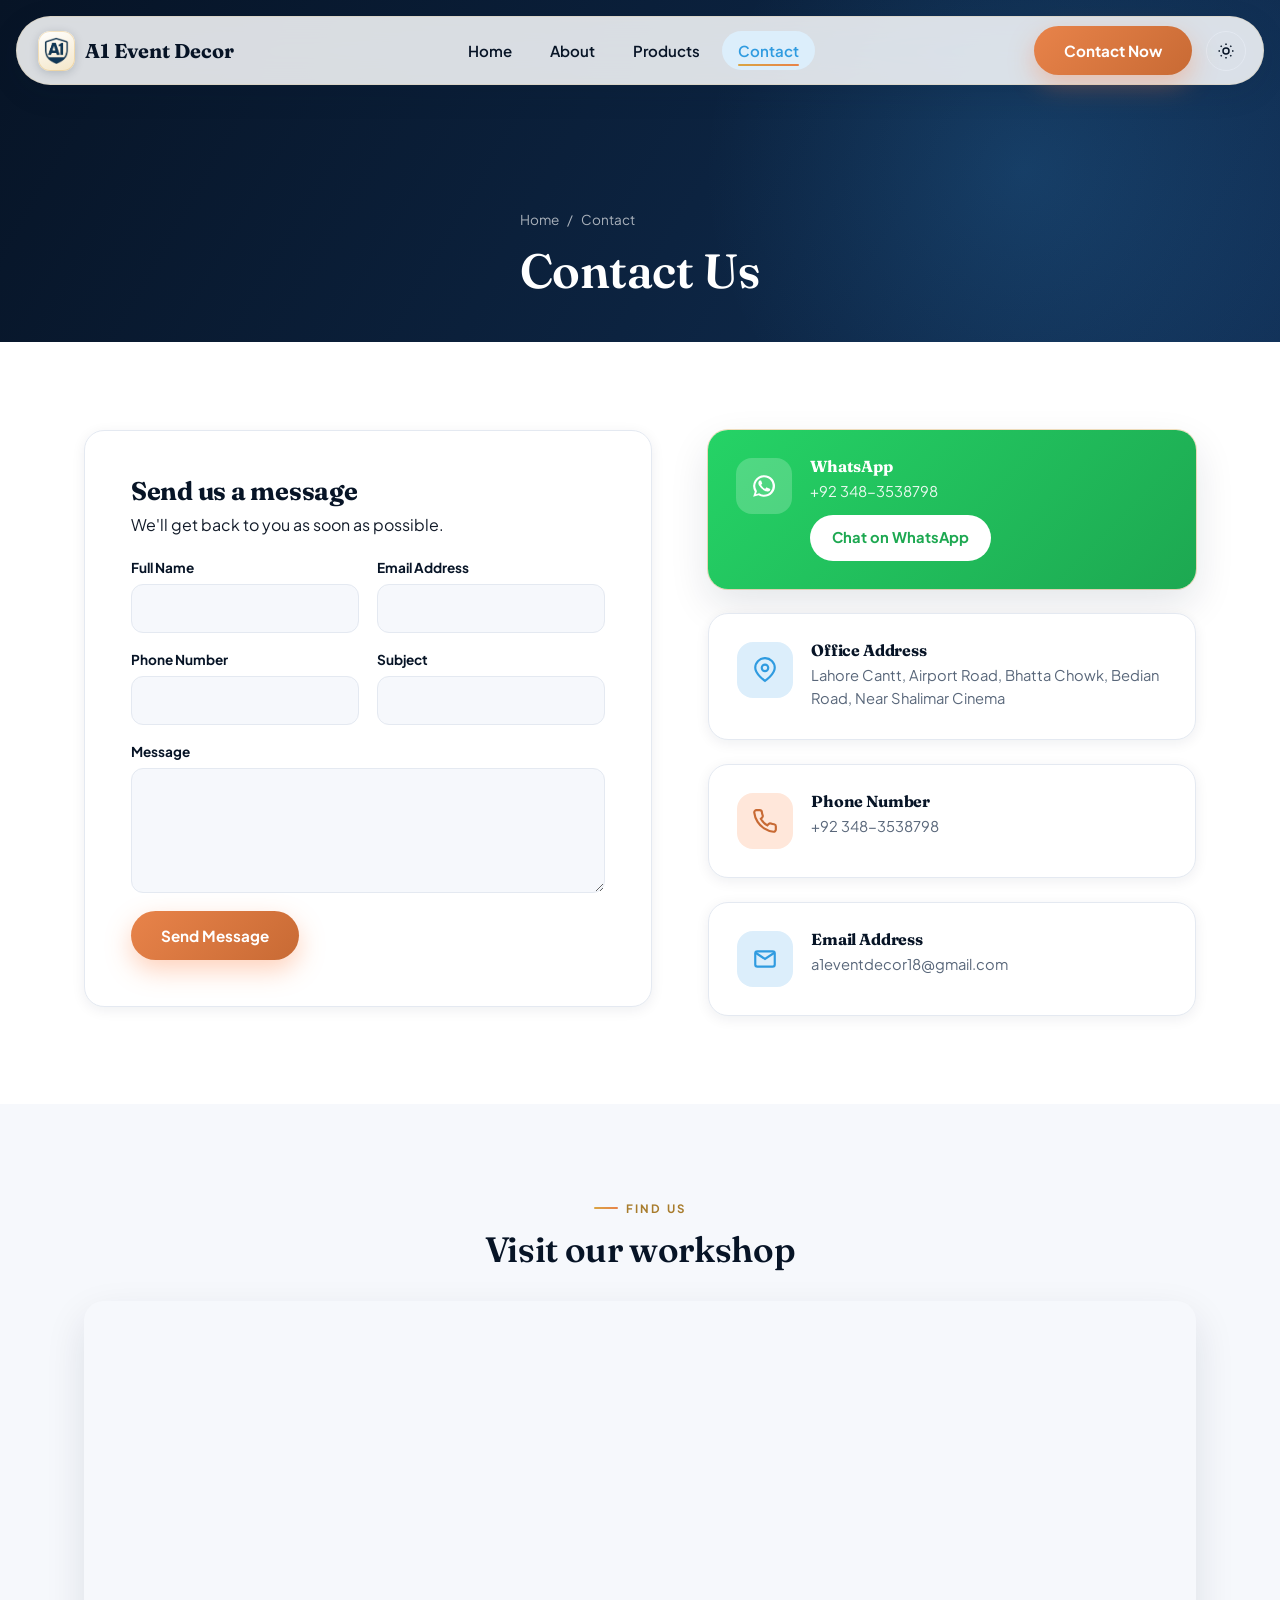
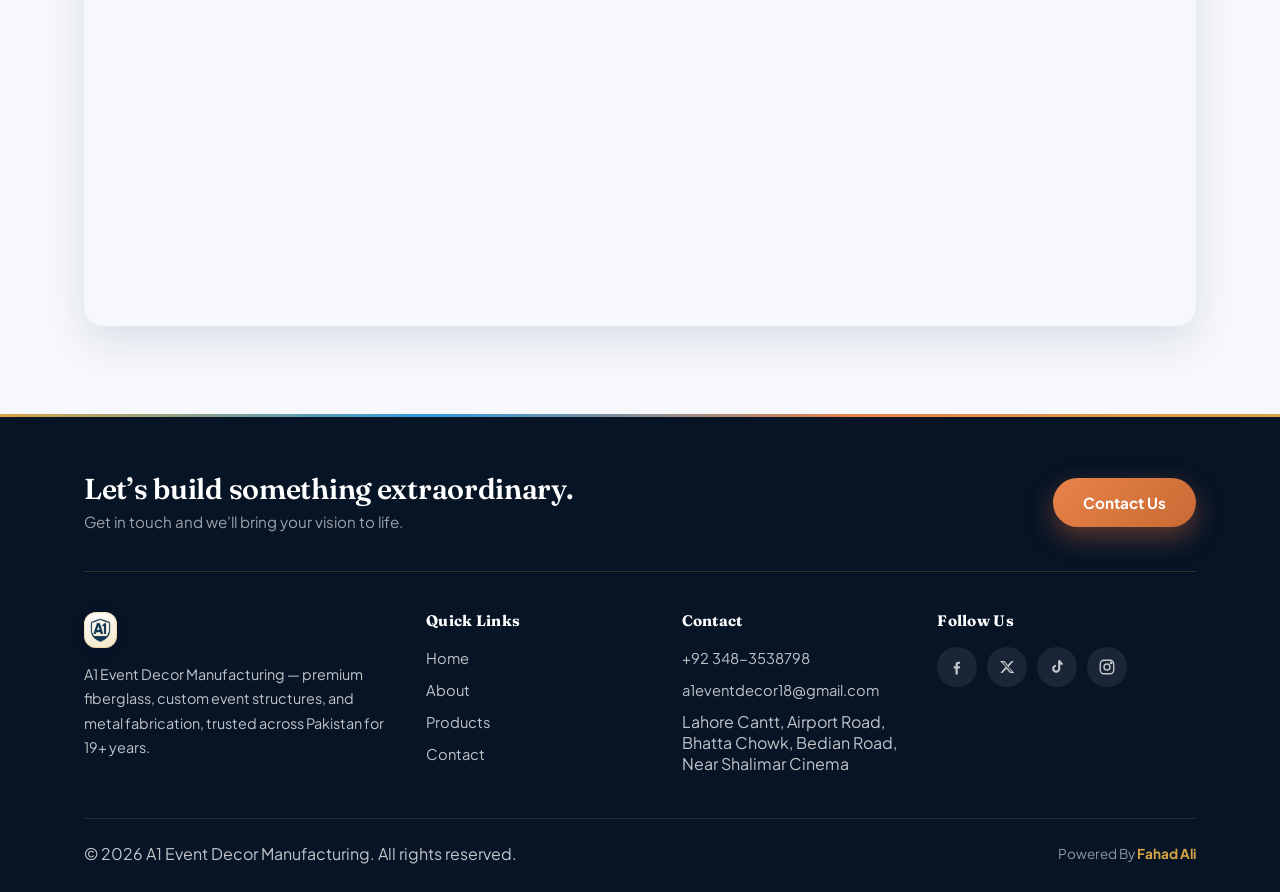
<file: contact.html>
<!DOCTYPE html>
<html lang="en">
<head>
<meta charset="UTF-8">
<script>(function(){try{var t=localStorage.getItem('a1cms_theme');if(t==='dark')document.documentElement.setAttribute('data-theme','dark');}catch(e){}})();</script>
<meta name="viewport" content="width=device-width, initial-scale=1.0">
<title>Contact Us | A1 Event Decor Manufacturing</title>
<meta name="description" content="Get in touch with A1 Event Decor Manufacturing — Lahore Cantt, Pakistan. Call, WhatsApp, or send a message to start your project.">
<link rel="canonical" href="https://a1eventdecor.example.com/contact.html">
<link rel="icon" href="img/logo.png">
<link rel="stylesheet" href="css/style.css?v=20260817">
</head>
<body>
<a class="skip-link" href="#main">Skip to content</a>
<div class="scroll-progress" id="scrollProgress"></div>

<header class="site-header">
  <div class="container nav-row">
    <a href="index.html" class="brand"><img data-cms-logo src="img/logo.png" alt="A1 Event Decor Manufacturing logo" style="height:40px; width:auto;"><span data-cms="site.navText">A1 Event Decor</span></a>
    <nav class="nav-links" id="navLinks">
      <a href="index.html">Home</a>
      <a href="about.html">About</a>
      <a href="products.html">Products</a>
      <a href="contact.html">Contact</a>
    </nav>
    <div class="nav-cta">
      <a href="contact.html" class="btn btn-primary">Contact Now</a>
      <button class="theme-toggle" aria-label="Toggle dark mode">
        <svg class="icon-sun" width="18" height="18" viewBox="0 0 24 24" fill="none" stroke="currentColor" stroke-width="2"><circle cx="12" cy="12" r="4"/><path d="M12 2v2M12 20v2M4.9 4.9l1.4 1.4M17.7 17.7l1.4 1.4M2 12h2M20 12h2M4.9 19.1l1.4-1.4M17.7 6.3l1.4-1.4"/></svg>
        <svg class="icon-moon" width="18" height="18" viewBox="0 0 24 24" fill="none" stroke="currentColor" stroke-width="2"><path d="M21 12.8A9 9 0 1111.2 3 7 7 0 0021 12.8z"/></svg>
      </button>
      <button class="nav-toggle" aria-label="Toggle menu" aria-expanded="false" id="navToggle"><span></span><span></span><span></span></button>
    </div>
  </div>
</header>

<main id="main">

<section class="page-hero">
  <div class="container page-hero-inner">
    <div class="breadcrumb"><a href="index.html">Home</a> / <span>Contact</span></div>
    <h1>Contact Us</h1>
  </div>
</section>

<section class="section-pad">
  <div class="container two-col" style="align-items:flex-start;">

    <div class="card reveal" style="padding:clamp(28px,5vw,46px);">
      <h2 style="font-size:1.6rem;">Send us a message</h2>
      <p class="lede mt-8">We'll get back to you as soon as possible.</p>
      <form id="contact-form" class="contact-form mt-24" novalidate>
        <div class="form-row-2">
          <div class="field">
            <label for="name">Full Name</label>
            <input type="text" id="name" name="name" required>
            <span class="err">Please enter your full name.</span>
          </div>
          <div class="field">
            <label for="email">Email Address</label>
            <input type="email" id="email" name="email" required>
            <span class="err">Please enter a valid email address.</span>
          </div>
        </div>
        <div class="form-row-2">
          <div class="field">
            <label for="phone">Phone Number</label>
            <input type="tel" id="phone" name="phone" required>
            <span class="err">Please enter a valid phone number.</span>
          </div>
          <div class="field">
            <label for="subject">Subject</label>
            <input type="text" id="subject" name="subject" required>
            <span class="err">Please enter a subject.</span>
          </div>
        </div>
        <div class="field">
          <label for="message">Message</label>
          <textarea id="message" name="message" rows="5" required></textarea>
          <span class="err">Please enter your message.</span>
        </div>
        <div id="form-status" class="form-status" role="status"></div>
        <button type="submit" class="btn btn-primary" style="justify-self:flex-start;">Send Message</button>
      </form>
    </div>

    <div class="reveal">
      <div class="card contact-info-card" style="background:linear-gradient(135deg,#25D366,#1DA851); color:#fff; border:none; box-shadow: var(--shadow-md), 0 0 0 1px rgba(217,165,68,0.35);">
        <div class="icon-badge" style="background:rgba(255,255,255,0.2); color:#fff;">
          <svg viewBox="0 0 24 24" fill="currentColor"><path d="M12 2a10 10 0 00-8.5 15.2L2 22l4.9-1.5A10 10 0 1012 2zm0 18a8 8 0 01-4.1-1.1l-.3-.2-3 .9.9-2.9-.2-.3A8 8 0 1112 20zm4.4-5.9c-.2-.1-1.4-.7-1.6-.8-.2-.1-.4-.1-.6.1-.2.2-.6.8-.8 1-.1.2-.3.2-.5.1-.7-.3-1.4-.8-2-1.4-.5-.5-1-1.2-1.4-1.9-.1-.2 0-.4.1-.5l.4-.5c.1-.2.2-.3.3-.5.1-.2 0-.4 0-.5-.1-.1-.6-1.4-.8-1.9-.2-.5-.4-.4-.6-.4h-.5c-.2 0-.5.1-.7.3-.2.2-.9.9-.9 2.2s1 2.6 1.1 2.7c.1.2 2 3 4.7 4.2.7.3 1.2.5 1.6.6.7.2 1.3.2 1.8.1.5-.1 1.4-.6 1.6-1.1.2-.5.2-1 .1-1.1-.1-.1-.2-.2-.4-.3z"/></svg>
        </div>
        <div>
          <h4 style="color:#fff;">WhatsApp</h4>
          <p style="color:rgba(255,255,255,0.9);" data-cms="site.whatsapp">+92 348-3538798</p>
          <a href="https://wa.me/923483538798" data-cms-href="whatsapp" target="_blank" rel="noopener" class="btn" style="background:#fff; color:#1DA851; margin-top:12px; padding:11px 22px;">Chat on WhatsApp</a>
        </div>
      </div>

      <div class="card contact-info-card mt-24">
        <div class="icon-badge"><svg viewBox="0 0 24 24" fill="none" stroke="currentColor" stroke-width="2"><path d="M21 10c0 6-9 12-9 12s-9-6-9-12a9 9 0 1118 0z"/><circle cx="12" cy="10" r="3"/></svg></div>
        <div>
          <h4>Office Address</h4>
          <p data-cms="site.address">Lahore Cantt, Airport Road, Bhatta Chowk, Bedian Road, Near Shalimar Cinema</p>
        </div>
      </div>

      <div class="card contact-info-card mt-24">
        <div class="icon-badge orange"><svg viewBox="0 0 24 24" fill="none" stroke="currentColor" stroke-width="2"><path d="M22 16.9v3a2 2 0 01-2.2 2 19.8 19.8 0 01-8.6-3.1 19.5 19.5 0 01-6-6A19.8 19.8 0 012.1 4.2 2 2 0 014.1 2h3a2 2 0 012 1.7c.1 1 .3 2 .7 2.9a2 2 0 01-.4 2.1L8.1 10a16 16 0 006 6l1.3-1.3a2 2 0 012.1-.4c.9.4 1.9.6 2.9.7a2 2 0 011.6 2z"/></svg></div>
        <div>
          <h4>Phone Number</h4>
          <p><a data-cms-href="tel" href="tel:+923483538798">+92 348-3538798</a></p>
        </div>
      </div>

      <div class="card contact-info-card mt-24">
        <div class="icon-badge"><svg viewBox="0 0 24 24" fill="none" stroke="currentColor" stroke-width="2"><path d="M4 4h16v16H4z" opacity="0"/><path d="M3 6l9 6 9-6"/><rect x="3" y="5" width="18" height="14" rx="2"/></svg></div>
        <div>
          <h4>Email Address</h4>
          <p><a data-cms-href="mailto" href="mailto:a1eventdecor18@gmail.com">a1eventdecor18@gmail.com</a></p>
        </div>
      </div>
    </div>
  </div>
</section>

<section class="section-pad bg-mist">
  <div class="container">
    <div class="section-head center reveal">
      <p class="eyebrow">Find Us</p>
      <h2>Visit our workshop</h2>
    </div>
    <div class="map-wrap reveal-scale">
      <iframe src="https://www.google.com/maps?q=Lahore+Cantt+Airport+Road+Bhatta+Chowk+Bedian+Road&output=embed" loading="lazy" title="A1 Event Decor Manufacturing location" referrerpolicy="no-referrer-when-downgrade"></iframe>
    </div>
  </div>
</section>

</main>

<footer class="site-footer">
  <div class="container">
    <div class="footer-cta">
      <div>
        <h3>Let&rsquo;s build something extraordinary.</h3>
        <p>Get in touch and we&rsquo;ll bring your vision to life.</p>
      </div>
      <a href="contact.html" class="btn btn-primary">Contact Us</a>
    </div>
    <div class="footer-grid">
      <div>
        <a href="index.html" class="brand" style="margin-bottom:14px;"><img data-cms-logo src="img/logo.png" alt="A1 Event Decor Manufacturing logo" style="height:36px; width:auto;"></a>
        <p style="font-size:0.9rem; line-height:1.7; max-width:32ch;">A1 Event Decor Manufacturing — premium fiberglass, custom event structures, and metal fabrication, trusted across Pakistan for 19+ years.</p>
      </div>
      <div>
        <h4>Quick Links</h4>
        <ul>
          <li><a href="index.html">Home</a></li>
          <li><a href="about.html">About</a></li>
          <li><a href="products.html">Products</a></li>
          <li><a href="contact.html">Contact</a></li>
        </ul>
      </div>
      <div>
        <h4>Contact</h4>
        <ul>
          <li><a data-cms-href="tel" href="tel:+923483538798">+92 348-3538798</a></li>
          <li><a data-cms-href="mailto" href="mailto:a1eventdecor18@gmail.com">a1eventdecor18@gmail.com</a></li>
          <li data-cms="site.address">Lahore Cantt, Airport Road, Bhatta Chowk, Bedian Road, Near Shalimar Cinema</li>
        </ul>
      </div>
      <div>
        <h4>Follow Us</h4>
        <div class="social-row">
          <a href="#" data-social="facebook" target="_blank" rel="noopener" aria-label="Facebook"><svg width="18" height="18" viewBox="0 0 24 24" fill="currentColor"><path d="M13 22v-8h2.7l.4-3H13V9c0-.9.2-1.5 1.5-1.5H16V5c-.3 0-1.2-.1-2.3-.1-2.3 0-3.7 1.4-3.7 3.9V11H7.5v3H10v8h3z"/></svg></a>
          <a href="#" data-social="twitter" target="_blank" rel="noopener" aria-label="Twitter / X"><svg width="16" height="16" viewBox="0 0 24 24" fill="currentColor"><path d="M18.9 3H22l-7.6 8.7L23 21h-6.6l-5.2-6.4L5.2 21H2l8.1-9.3L1.5 3h6.8l4.7 5.9L18.9 3zM17.6 19h1.8L7.5 5H5.6L17.6 19z"/></svg></a>
          <a href="#" data-social="tiktok" target="_blank" rel="noopener" aria-label="TikTok"><svg width="16" height="16" viewBox="0 0 24 24" fill="currentColor"><path d="M14 2h3.1c.3 1.8 1.5 3.3 3.4 3.8V9c-1.3 0-2.6-.4-3.6-1.1v6.6c0 3.4-2.8 6-6.1 6-3.4 0-6.1-2.7-6.1-6 0-3.2 2.5-5.8 5.7-6v3.2c-1.4.2-2.5 1.4-2.5 2.8 0 1.6 1.3 2.9 2.9 2.9s2.9-1.3 2.9-2.9V2z"/></svg></a>
          <a href="#" data-social="instagram" target="_blank" rel="noopener" aria-label="Instagram"><svg width="18" height="18" viewBox="0 0 24 24" fill="none" stroke="currentColor" stroke-width="1.8"><rect x="3" y="3" width="18" height="18" rx="5"/><circle cx="12" cy="12" r="4"/><circle cx="17.5" cy="6.5" r="1"/></svg></a>
        </div>
      </div>
    </div>
    <div class="footer-bottom">
      <p>&copy; 2026 A1 Event Decor Manufacturing. All rights reserved.</p>
      <p class="powered-by">Powered By <strong>Fahad Ali</strong></p>
    </div>
  </div>
</footer>

<script src="js/content.js?v=20260817"></script>
<script src="js/cms.js?v=20260817"></script>
<script src="js/main.js?v=20260817"></script>
</body>
</html>
</file>
<file: css/style.css>
/* ==========================================================================
   A1 Event Decor Manufacturing — Design Tokens
   Signature: the "Arch" — a nod to the event stage arches this company
   actually builds — used as a section divider, badge shape, and hero frame.
   ========================================================================== */

@import url('https://fonts.googleapis.com/css2?family=Fraunces:opsz,wght@9..144,300;9..144,500;9..144,600;9..144,700&family=Plus+Jakarta+Sans:ital,wght@0,400;0,500;0,600;0,700;0,800;1,500&display=swap');

:root {
  /* Color — deep luxury jewel-tone navy, warm gold-orange, refined sky accent */
  --navy-deep: #071426;
  --navy: #0C2340;
  --navy-soft: #123259;
  --white: #FFFFFF;
  --mist: #F6F8FC;
  --mist-2: #ECF1F8;
  --sky: #2F9BE0;
  --sky-soft: #DCEEFB;
  --gold: #D9A544;
  --gold-soft: #F4E6C8;
  --gold-deep: #A87C2C;
  --orange: #E8834A;
  --orange-deep: #C86A34;
  --ink: #121B29;
  --ink-soft: #59677A;
  --line: #E4E9F1;

  /* Type */
  --font-display: 'Fraunces', serif;
  --font-body: 'Plus Jakarta Sans', sans-serif;

  /* Radius / shadow */
  --r-sm: 12px;
  --r-md: 20px;
  --r-lg: 32px;
  --shadow-sm: 0 3px 14px rgba(8, 27, 51, 0.07);
  --shadow-md: 0 16px 40px rgba(8, 27, 51, 0.11);
  --shadow-lg: 0 28px 70px rgba(8, 27, 51, 0.18);
  --shadow-glow: 0 10px 32px rgba(63, 169, 245, 0.28);

  --container: 1240px;
  --pad: clamp(20px, 5vw, 64px);
}

* { box-sizing: border-box; }
html { scroll-behavior: smooth; }

@media (prefers-reduced-motion: reduce) {
  html { scroll-behavior: auto; }
  *, *::before, *::after { animation-duration: 0.001ms !important; animation-iteration-count: 1 !important; transition-duration: 0.001ms !important; }
}

body {
  margin: 0;
  font-family: var(--font-body);
  color: var(--ink);
  background: var(--white);
  overflow-x: hidden;
  -webkit-font-smoothing: antialiased;
  animation: pageFadeIn 0.6s ease both;
}
@keyframes pageFadeIn { from { opacity: 0; } to { opacity: 1; } }

img { max-width: 100%; display: block; }

a { color: inherit; text-decoration: none; }

h1, h2, h3, h4 {
  font-family: var(--font-display);
  color: var(--navy-deep);
  line-height: 1.12;
  margin: 0;
  letter-spacing: -0.01em;
}

p { margin: 0; }

.container {
  max-width: var(--container);
  margin: 0 auto;
  padding-left: var(--pad);
  padding-right: var(--pad);
}

section { position: relative; }

.eyebrow {
  display: inline-flex;
  align-items: center;
  gap: 8px;
  font-size: 0.72rem;
  font-weight: 700;
  letter-spacing: 0.18em;
  text-transform: uppercase;
  color: var(--gold-deep, var(--gold));
  margin-bottom: 14px;
}
.eyebrow::before {
  content: '';
  width: 24px; height: 2px;
  background: linear-gradient(90deg, var(--gold), var(--orange));
  border-radius: 2px;
}

.section-head { max-width: 640px; margin-bottom: 32px; }
.section-head.center { max-width: 680px; margin-left: auto; margin-right: auto; text-align: center; }
.section-head h2 { font-size: clamp(1.4rem, 3vw, 2.2rem); font-weight: 600; }
.section-head .lede { margin-top: 12px; color: var(--ink-soft); font-size: 0.98rem; line-height: 1.65; }

.section-pad { padding: clamp(40px, 7vw, 88px) 0; }
.bg-mist { background: var(--mist); }
.bg-navy { background: var(--navy-deep); color: var(--white); }
.bg-navy h2, .bg-navy h3, .bg-navy h4 { color: var(--white); }

/* ---------- Buttons ---------- */
.btn {
  display: inline-flex;
  align-items: center;
  justify-content: center;
  gap: 10px;
  padding: 15px 30px;
  border-radius: 999px;
  font-family: var(--font-body);
  font-weight: 700;
  font-size: 0.95rem;
  border: none;
  cursor: pointer;
  transition: transform 0.35s cubic-bezier(.2,.8,.2,1), box-shadow 0.35s, background 0.3s, color 0.3s;
  white-space: nowrap;
}
.btn-primary {
  background: linear-gradient(135deg, var(--orange), var(--orange-deep));
  color: var(--white);
  box-shadow: 0 10px 26px rgba(255, 122, 61, 0.35);
  position: relative; overflow: hidden;
}
.btn-primary::after {
  content: ''; position: absolute; top: 0; left: -60%; width: 40%; height: 100%;
  background: linear-gradient(120deg, transparent, rgba(255,255,255,0.35), transparent);
  transform: skewX(-20deg); transition: left 0.6s ease;
}
.btn-primary:hover::after { left: 130%; }
.btn-primary:hover { transform: translateY(-3px); box-shadow: 0 16px 34px rgba(255, 122, 61, 0.45); }
.hero .btn-primary { animation: ctaPulse 3s ease-in-out infinite; }
@keyframes ctaPulse {
  0%, 100% { box-shadow: 0 10px 26px rgba(255, 122, 61, 0.35); }
  50% { box-shadow: 0 10px 34px rgba(255, 122, 61, 0.55); }
}
@media (prefers-reduced-motion: reduce) { .hero .btn-primary { animation: none; } }
.btn-ghost {
  background: rgba(255,255,255,0.08);
  color: var(--white);
  border: 1.5px solid rgba(255,255,255,0.5);
  backdrop-filter: blur(6px);
}
.btn-ghost:hover { background: rgba(255,255,255,0.18); transform: translateY(-3px); }
.btn-outline-navy {
  background: transparent;
  color: var(--navy);
  border: 1.5px solid var(--navy);
}
.btn-outline-navy:hover { background: var(--navy); color: #fff; transform: translateY(-3px); }
.btn-sky {
  background: var(--sky);
  color: var(--white);
  box-shadow: var(--shadow-glow);
}
.btn-sky:hover { transform: translateY(-3px); background: #2f9ae0; }
.btn:focus-visible, a:focus-visible, button:focus-visible, input:focus-visible, textarea:focus-visible, select:focus-visible {
  outline: 3px solid var(--sky);
  outline-offset: 3px;
}

/* ---------- Nav ---------- */
.scroll-progress {
  position: fixed; top: 0; left: 0; height: 3px; width: 0%; z-index: 700;
  background: linear-gradient(90deg, var(--gold), var(--orange), var(--sky));
  transition: width 0.1s linear;
}
.site-header {
  position: fixed;
  top: 16px; left: 16px; right: 16px;
  z-index: 500;
  padding: 10px 8px;
  background: rgba(255,255,255,0.85);
  backdrop-filter: blur(18px) saturate(1.4);
  box-shadow: 0 8px 30px rgba(8, 27, 51, 0.1), inset 0 0 0 1px rgba(217,165,68,0.16);
  border-radius: 999px;
  max-width: 1320px; margin: 0 auto;
  transition: box-shadow 0.4s, padding 0.4s, background 0.4s, top 0.4s;
}
.site-header .container { padding-left: 14px; padding-right: 10px; }
.site-header.scrolled {
  top: 10px;
  background: rgba(255,255,255,0.95);
  box-shadow: 0 12px 36px rgba(8, 27, 51, 0.16), inset 0 0 0 1px rgba(217,165,68,0.22);
  padding: 8px 8px;
}
.site-header .nav-row { display: flex; align-items: center; justify-content: space-between; }
.brand { display: flex; align-items: center; gap: 10px; font-family: var(--font-display); font-weight: 700; font-size: clamp(0.95rem, 3.2vw, 1.25rem); color: var(--navy-deep); white-space: nowrap; }
img[data-cms-logo] {
  background: linear-gradient(160deg, #ffffff, var(--gold-soft));
  padding: 6px;
  border-radius: 12px;
  box-shadow: 0 2px 10px rgba(8,27,51,0.18), inset 0 0 0 1px rgba(217,165,68,0.3);
  object-fit: contain;
}
[data-theme="dark"] img[data-cms-logo] {
  box-shadow: 0 2px 16px rgba(0,0,0,0.45), inset 0 0 0 1px rgba(217,165,68,0.45);
}
.brand .mark {
  width: 40px; height: 40px; border-radius: 12px;
  background: linear-gradient(135deg, var(--sky), var(--orange));
  display: flex; align-items: center; justify-content: center;
  font-family: var(--font-display); font-weight: 700; color: #fff; font-size: 1.1rem;
  box-shadow: var(--shadow-glow);
}
.nav-links { display: flex; align-items: center; gap: 6px; }
.nav-links a {
  color: var(--navy-deep);
  font-weight: 600; font-size: 0.94rem;
  padding: 10px 16px; border-radius: 999px;
  transition: background 0.3s, color 0.3s;
  position: relative;
}
.nav-links a::after {
  content: ''; position: absolute; left: 16px; right: 16px; bottom: 4px; height: 2px;
  background: linear-gradient(90deg, var(--gold), var(--orange)); border-radius: 2px;
  transform: scaleX(0); transform-origin: left; transition: transform 0.3s ease;
}
.nav-links a:hover::after, .nav-links a.active::after { transform: scaleX(1); }
.nav-links a:hover, .nav-links a.active { background: var(--sky-soft); color: var(--sky); }

.nav-cta { display: flex; align-items: center; gap: 14px; }
.nav-toggle { display: none; background: none; border: none; cursor: pointer; padding: 8px; }
.nav-toggle span { display: block; width: 26px; height: 2px; background: var(--navy-deep); margin: 6px 0; border-radius: 2px; transition: transform 0.3s, opacity 0.3s; }

@media (max-width: 992px) {
  .nav-links { position: fixed; top: 0; right: 0; height: 100vh; width: min(320px, 82vw);
    background: #fff; flex-direction: column; align-items: stretch; justify-content: center;
    gap: 4px; padding: 40px 28px; transform: translateX(100%); transition: transform 0.4s cubic-bezier(.2,.8,.2,1);
    box-shadow: -20px 0 50px rgba(8,27,51,0.18);
  }
  .nav-links.open { transform: translateX(0); }
  .nav-links a { padding: 16px 10px; font-size: 1.05rem; border-bottom: 1px solid var(--line); }
  .nav-toggle { display: block; z-index: 600; }
  .nav-cta .btn-primary { display: none; }
}

/* ---------- Hero (split layout, light theme, arch divider) ---------- */
.hero {
  position: relative;
  padding: clamp(120px, 16vw, 168px) 0 clamp(60px, 8vw, 100px);
  overflow: hidden;
  background: linear-gradient(180deg, #EFF5FC 0%, var(--mist) 55%, #fff 100%);
}
.hero::before {
  content: '';
  position: absolute; top: -120px; right: -140px; width: 480px; height: 480px; border-radius: 50%;
  background: radial-gradient(circle, rgba(63,169,245,0.18), transparent 70%);
  animation: floatOrb1 14s ease-in-out infinite;
}
.hero::after {
  content: '';
  position: absolute; bottom: -160px; left: -120px; width: 420px; height: 420px; border-radius: 50%;
  background: radial-gradient(circle, rgba(255,122,61,0.14), transparent 70%);
  animation: floatOrb2 17s ease-in-out infinite;
}
@keyframes floatOrb1 { 0%,100% { transform: translate(0,0) scale(1); } 50% { transform: translate(-30px, 25px) scale(1.08); } }
@keyframes floatOrb2 { 0%,100% { transform: translate(0,0) scale(1); } 50% { transform: translate(25px, -20px) scale(1.06); } }
.hero-inner { position: relative; z-index: 2; display: grid; grid-template-columns: 1.1fr 0.9fr; gap: clamp(24px, 5vw, 60px); align-items: center; }
.hero-inner .eyebrow { color: var(--gold-deep); }
.hero-inner .eyebrow::before { background: linear-gradient(90deg, var(--gold), var(--orange)); }
.hero h1 {
  color: var(--navy-deep);
  font-size: clamp(2.1rem, 5vw, 3.6rem);
  font-weight: 600;
}
.hero h1 .accent { color: var(--sky); font-style: italic; }
.hero .sub { margin-top: 20px; max-width: 46ch; font-size: 1.05rem; color: var(--ink-soft); line-height: 1.7; }
.hero .cta-row { margin-top: 32px; display: flex; gap: 14px; flex-wrap: wrap; }
.hero .cta-row .btn-ghost { background: #fff; color: var(--navy-deep); border: 1.5px solid var(--line); box-shadow: var(--shadow-sm); }
.hero .cta-row .btn-ghost:hover { background: var(--mist); }
.hero-mini-stats { margin-top: 38px; display: flex; gap: clamp(20px, 4vw, 44px); flex-wrap: wrap; }
.hero-mini-stats .mini-stat b { display: block; font-family: var(--font-display); font-size: 1.5rem; color: var(--navy-deep); }
.hero-mini-stats .mini-stat span { font-size: 0.78rem; color: var(--ink-soft); letter-spacing: 0.02em; text-transform: uppercase; }

.hero-visual { position: relative; }
.hero-visual-card {
  position: relative; border-radius: var(--r-lg); overflow: hidden; aspect-ratio: 4/5;
  box-shadow: var(--shadow-lg); border: 6px solid #fff;
  animation: heroFloat 6s ease-in-out infinite;
}
@keyframes heroFloat {
  0%, 100% { transform: translateY(0); }
  50% { transform: translateY(-10px); }
}
.hero-slides { position: absolute; inset: 0; }
.hero-slide {
  position: absolute; inset: 0;
  background-size: cover; background-position: center;
  opacity: 0; transform: scale(1.05); transition: opacity 1.4s ease, transform 6s ease;
}
.hero-slide.active { opacity: 1; transform: scale(1); }
.hero-visual-card::after {
  content: ''; position: absolute; inset: 0;
  background: linear-gradient(180deg, rgba(8,27,51,0) 40%, rgba(8,27,51,0.55) 100%);
}
.hero-visual-badge {
  position: absolute; bottom: 20px; left: 20px; right: 20px; z-index: 2;
  color: #fff; display: flex; align-items: center; justify-content: space-between;
}
.hero-visual-badge .tag { font-size: 0.72rem; font-weight: 700; letter-spacing: 0.08em; text-transform: uppercase; opacity: 0.85; }
.hero-dots { display: flex; gap: 8px; position: absolute; top: 20px; right: 20px; z-index: 3; }
.hero-dots button { width: 22px; height: 4px; border-radius: 4px; background: rgba(255,255,255,0.45); border: none; cursor: pointer; transition: background 0.3s, width 0.3s; }
.hero-dots button.active { background: #fff; width: 34px; }
.hero-arch { display: none; }

@media (max-width: 900px) {
  .hero-inner { grid-template-columns: 1fr; }
  .hero-visual-card { aspect-ratio: 16/10; order: -1; }
}

/* ---------- Reveal animations ---------- */
.reveal { opacity: 0; transform: translateY(28px); transition: opacity 0.8s cubic-bezier(.2,.7,.2,1), transform 0.8s cubic-bezier(.2,.7,.2,1); }
.reveal.in { opacity: 1; transform: translateY(0); }
.reveal-scale { opacity: 0; transform: scale(0.94); transition: opacity 0.7s ease, transform 0.7s cubic-bezier(.2,.7,.2,1); }
.reveal-scale.in { opacity: 1; transform: scale(1); }
.stagger > * { transition-delay: calc(var(--i, 0) * 90ms); }

/* ---------- Message / elegant card ---------- */
.message-card {
  background: linear-gradient(160deg, var(--navy) 0%, var(--navy-soft) 100%);
  border-radius: var(--r-lg);
  padding: clamp(28px, 6vw, 64px);
  color: #fff;
  box-shadow: var(--shadow-lg), inset 0 0 0 1px rgba(217,165,68,0.22);
  position: relative;
  overflow: hidden;
}
.message-card .quote-badge {
  width: 52px; height: 52px; border-radius: 50%; display: flex; align-items: center; justify-content: center;
  background: linear-gradient(135deg, var(--gold), var(--orange)); color: #1a1200;
  font-family: var(--font-display); font-size: 1.8rem; font-weight: 700; margin-bottom: 18px;
  box-shadow: 0 8px 22px rgba(217,165,68,0.35);
}
.message-card .eyebrow { color: var(--gold); }
.message-card .eyebrow::before { background: linear-gradient(90deg, var(--gold), var(--orange)); }
.message-card p.quote {
  font-family: var(--font-display);
  font-size: clamp(1rem, 2.2vw, 1.45rem);
  font-weight: 400;
  line-height: 1.55;
  position: relative; z-index: 1;
}
.message-card .actions { margin-top: 26px; }
@media (max-width: 480px) {
  .message-card .quote-badge { width: 42px; height: 42px; font-size: 1.4rem; margin-bottom: 14px; }
}

/* ---------- Generic cards ---------- */
.card {
  background: #fff;
  border-radius: var(--r-md);
  border: 1px solid var(--line);
  box-shadow: var(--shadow-sm);
  transition: transform 0.4s cubic-bezier(.2,.8,.2,1), box-shadow 0.4s, border-color 0.4s;
}
.card:hover { transform: translateY(-6px); box-shadow: var(--shadow-md); border-color: rgba(217,165,68,0.35); }

.glass {
  background: rgba(255,255,255,0.65);
  backdrop-filter: blur(16px);
  border: 1px solid rgba(255,255,255,0.5);
}
.bg-navy .glass, .on-photo .glass {
  background: rgba(255,255,255,0.08);
  border: 1px solid rgba(255,255,255,0.16);
  color: #fff;
}

/* ---------- Icon badge ---------- */
.icon-badge {
  width: 56px; height: 56px;
  border-radius: 16px;
  display: flex; align-items: center; justify-content: center;
  background: var(--sky-soft);
  color: var(--sky);
  flex-shrink: 0;
  transition: transform 0.5s cubic-bezier(.2,.8,.2,1);
}
.card:hover .icon-badge, .feature-card:hover .icon-badge, .value-card:hover .icon-badge { transform: rotate(-8deg) scale(1.08); }
.icon-badge svg { width: 26px; height: 26px; }
.icon-badge.orange { background: #FFE7DA; color: var(--orange-deep); }
.icon-badge.gold { background: var(--gold-soft); color: var(--gold-deep); }
.icon-badge.navy { background: var(--navy); color: var(--sky); }

/* ---------- Grid helpers ---------- */
.grid { display: grid; gap: 26px; }
.grid-2 { grid-template-columns: repeat(2, 1fr); }
.grid-3 { grid-template-columns: repeat(3, 1fr); }
.grid-4 { grid-template-columns: repeat(4, 1fr); }
@media (max-width: 1024px) { .grid-4 { grid-template-columns: repeat(2, 1fr); } .grid-3 { grid-template-columns: repeat(2, 1fr); } }
@media (max-width: 640px) { .grid-2, .grid-3, .grid-4 { grid-template-columns: 1fr; } }
@media (max-width: 640px) {
  .mobile-2up { grid-template-columns: repeat(2, 1fr) !important; gap: 10px; }
  .mobile-2up .feature-card, .mobile-2up .value-card {
    flex-direction: column !important; text-align: center; align-items: center; justify-content: flex-start;
    padding: 16px 10px; border-radius: 16px; gap: 0;
  }
  .mobile-2up .feature-card .icon-badge, .mobile-2up .value-card .icon-badge { margin: 0 auto 10px; }
  .mobile-2up .feature-card h4, .mobile-2up .value-card h4 { font-size: 0.8rem; line-height: 1.3; }
  .mobile-2up .feature-card p, .mobile-2up .value-card p { font-size: 0.72rem; margin-top: 4px; }
  .mobile-2up .feature-card.lg h3 { font-size: 1rem; margin-top: 10px; }
  .mobile-2up .feature-card.lg p { font-size: 0.76rem; }
  .mobile-2up .feature-card.lg .icon-badge { width: 44px; height: 44px; }
  .mobile-2up .feature-card.lg .icon-badge svg { width: 20px; height: 20px; }
}
@media (max-width: 640px) {
  #home-products-grid, #product-grid { grid-template-columns: repeat(2, 1fr); gap: 12px; }
  #home-products-grid .product-body, #product-grid .product-body { padding: 14px; }
  #home-products-grid .product-body h3, #product-grid .product-body h3 { font-size: 0.92rem; }
  #home-products-grid .product-body .tagline, #product-grid .product-body .tagline { font-size: 0.78rem; }
  #home-products-grid .product-body .desc, #product-grid .product-body .desc { display: none; }
  #home-products-grid .cat, #product-grid .cat { font-size: 0.62rem; }
  #product-grid .know-more-btn { font-size: 0.78rem; }
}
@media (max-width: 380px) {
  #home-products-grid, #product-grid { grid-template-columns: 1fr; }
}

/* ---------- Feature list (Why choose us) ---------- */
.feature-card {
  padding: 20px 20px;
  display: flex; gap: 14px; align-items: center; position: relative; overflow: hidden;
  background: linear-gradient(165deg, #ffffff, var(--mist) 160%);
  border-color: rgba(217,165,68,0.2);
}
.feature-card::before { content:''; position:absolute; top:0; left:0; right:0; height:3px; background: linear-gradient(90deg, var(--gold), var(--orange)); transform: scaleX(0); transform-origin: left; transition: transform 0.4s ease; }
.feature-card:hover::before { transform: scaleX(1); }
.feature-card p { color: var(--ink-soft); font-size: 0.9rem; margin-top: 4px; line-height: 1.5; }
.feature-card h4 { font-size: 0.95rem; font-weight: 700; letter-spacing: -0.01em; line-height: 1.35; }
.feature-card .icon-badge { width: 42px; height: 42px; border-radius: 50%; box-shadow: inset 0 0 0 1.5px rgba(217,165,68,0.4), 0 4px 10px rgba(8,27,51,0.06); flex-shrink: 0; }
.feature-card .icon-badge svg { width: 18px; height: 18px; }
.feature-card.lg { align-items: flex-start; padding: 32px; gap: 0; }
.feature-card.lg .icon-badge { width: 60px; height: 60px; }
.feature-card.lg .icon-badge svg { width: 26px; height: 26px; }
.feature-card.lg h3 { margin-top: 18px; font-size: 1.2rem; }
.feature-card.lg p { margin-top: 8px; font-size: 0.95rem; }
[data-theme="dark"] .feature-card { background: linear-gradient(165deg, #0F1F38, #0C1A30 160%); }

/* ---------- Stats ---------- */
.stats-strip { background: linear-gradient(135deg, var(--navy-deep), var(--navy)); color: #fff; border-radius: var(--r-lg); padding: clamp(28px, 5vw, 52px); box-shadow: inset 0 0 0 1px rgba(217,165,68,0.2); }
.stat { text-align: center; }
.stat .num { font-family: var(--font-display); font-size: clamp(2rem, 5vw, 3.2rem); font-weight: 700; color: var(--gold); text-shadow: 0 0 24px rgba(217,165,68,0.35); }
.stat .label { margin-top: 6px; font-size: 0.85rem; color: rgba(255,255,255,0.7); letter-spacing: 0.03em; }

/* ---------- Testimonials ---------- */
.testi-track { display: flex; transition: transform 0.6s cubic-bezier(.2,.8,.2,1); }
.testi-slide { flex: 0 0 100%; padding: 4px; }
.testi-card { padding: clamp(32px, 5vw, 52px); text-align: center; max-width: 700px; margin: 0 auto; position: relative; border: none; background: linear-gradient(180deg, #fff, var(--mist-2)); }
.testi-card::before {
  content: '\201C'; position: absolute; top: 8px; left: 50%; transform: translateX(-50%);
  font-family: var(--font-display); font-size: 5rem; color: var(--gold-soft); line-height: 1;
}
.testi-avatar {
  width: 56px; height: 56px; border-radius: 50%; margin: 0 auto 14px;
  background: linear-gradient(135deg, var(--navy), var(--gold-deep)); color: #fff;
  display: flex; align-items: center; justify-content: center; font-family: var(--font-display); font-weight: 700; font-size: 1.2rem;
  position: relative; z-index: 1; box-shadow: var(--shadow-glow);
}
.testi-stars { color: var(--orange); font-size: 1.1rem; letter-spacing: 3px; margin-bottom: 14px; position: relative; z-index: 1; }
.testi-quote { font-family: var(--font-display); font-size: 1.2rem; color: var(--navy-deep); line-height: 1.6; position: relative; z-index: 1; }
.testi-name { margin-top: 22px; font-weight: 700; }
.testi-city { color: var(--ink-soft); font-size: 0.88rem; }
.testi-nav { display: flex; justify-content: center; gap: 14px; margin-top: 30px; align-items: center; }
.testi-arrow { width: 44px; height: 44px; border-radius: 50%; border: 1.5px solid var(--line); background: #fff; cursor: pointer; display: flex; align-items: center; justify-content: center; transition: background 0.3s, color 0.3s, border 0.3s; }
.testi-arrow:hover { background: var(--navy); color: #fff; border-color: var(--navy); }
.testi-dots { display: flex; gap: 8px; }
.testi-dots button { width: 9px; height: 9px; border-radius: 50%; border: none; background: var(--line); cursor: pointer; }
.testi-dots button.active { background: var(--orange); }

/* ---------- Timeline (manufacturing process) ---------- */
.timeline { position: relative; }
.timeline::before { content: ''; position: absolute; left: 27px; top: 0; bottom: 0; width: 2px; background: linear-gradient(180deg, var(--gold), var(--line)); }
.tl-step { position: relative; padding: 0 0 40px 76px; }
.tl-step:last-child { padding-bottom: 0; }
.tl-num {
  position: absolute; left: 0; top: 0; width: 56px; height: 56px; border-radius: 50%;
  background: linear-gradient(150deg, var(--navy-deep), var(--navy)); color: var(--gold); font-family: var(--font-display); font-weight: 700; font-size: 1.15rem;
  display: flex; align-items: center; justify-content: center; box-shadow: 0 8px 22px rgba(8,27,51,0.25), inset 0 0 0 1px rgba(217,165,68,0.35); z-index: 1;
}
.tl-step h4 { font-size: 1.05rem; }

/* ---------- Values ---------- */
.value-card { padding: 22px; }
.value-card h4 { font-size: 1rem; margin-bottom: 6px; }
.value-card p { color: var(--ink-soft); font-size: 0.88rem; }
.value-card .icon-badge { width: 42px; height: 42px; }

/* ---------- CTA band ---------- */
.cta-band {
  background: linear-gradient(120deg, var(--navy-deep), var(--navy) 60%, var(--navy-soft) 160%);
  border-radius: var(--r-lg);
  padding: clamp(36px, 7vw, 72px);
  color: #fff; text-align: center;
  position: relative; overflow: hidden;
  box-shadow: inset 0 0 0 1px rgba(217,165,68,0.22);
}
.cta-band::after {
  content: ''; position: absolute; inset: -2px; border-radius: inherit; padding: 2px; z-index: 0;
  background: conic-gradient(from 0deg, var(--gold), transparent 30%, var(--sky), transparent 60%, var(--orange), var(--gold));
  -webkit-mask: linear-gradient(#fff 0 0) content-box, linear-gradient(#fff 0 0);
  -webkit-mask-composite: xor; mask-composite: exclude;
  opacity: 0.35; animation: spinBorder 8s linear infinite;
}
@media (prefers-reduced-motion: reduce) { .cta-band::after { animation: none; } }
.cta-band::before {
  content: ''; position: absolute; top: -60%; right: -10%; width: 60%; height: 220%;
  background: radial-gradient(circle, rgba(217,165,68,0.18), transparent 65%);
}
.cta-band h3 { color: #fff; font-size: clamp(1.5rem, 3.4vw, 2.2rem); max-width: 26ch; margin: 0 auto; position: relative; z-index: 1; }
.cta-band .btn { margin-top: 30px; position: relative; z-index: 1; }

/* ---------- Footer ---------- */
.site-footer { background: var(--navy-deep); color: rgba(255,255,255,0.75); padding: 0 0 28px; position: relative; }
.site-footer::before { content: ''; display: block; height: 3px; background: linear-gradient(90deg, var(--gold), var(--sky), var(--orange), var(--gold)); }
.footer-cta {
  display: flex; justify-content: space-between; align-items: center; flex-wrap: wrap; gap: 20px;
  padding: 56px 0 40px; margin-bottom: 40px; border-bottom: 1px solid rgba(217,165,68,0.2);
}
.footer-cta h3 { color: #fff; font-size: clamp(1.3rem, 3vw, 1.8rem); font-weight: 600; }
.footer-cta p { color: rgba(255,255,255,0.6); margin-top: 6px; font-size: 0.95rem; }
.footer-grid { display: grid; grid-template-columns: 1.4fr 1fr 1fr 1.2fr; gap: 40px; padding-bottom: 44px; border-bottom: 1px solid rgba(255,255,255,0.1); }
.footer-grid h4 { color: #fff; font-size: 0.95rem; margin-bottom: 18px; letter-spacing: 0.02em; }
.footer-grid ul { list-style: none; margin: 0; padding: 0; display: flex; flex-direction: column; gap: 11px; }
.footer-grid a { font-size: 0.92rem; transition: color 0.3s, padding-left 0.3s; }
.footer-grid a:hover { color: var(--gold); padding-left: 4px; }
.footer-bottom { display: flex; justify-content: space-between; align-items: center; padding-top: 24px; flex-wrap: wrap; gap: 14px; }
.footer-bottom .powered-by { font-size: 0.85rem; color: rgba(255,255,255,0.55); }
.footer-bottom .powered-by strong { color: var(--gold); font-weight: 700; }
.social-row { display: flex; gap: 10px; }
.social-row a { width: 40px; height: 40px; border-radius: 50%; background: rgba(255,255,255,0.08); display: flex; align-items: center; justify-content: center; transition: background 0.3s, transform 0.3s; }
.social-row a:hover { background: var(--gold); color: #1a1200; transform: translateY(-3px); }
@media (max-width: 640px) { .footer-cta { flex-direction: column; align-items: flex-start; text-align: left; } .footer-cta .btn { width: 100%; } }
@media (max-width: 900px) { .footer-grid { grid-template-columns: 1fr 1fr; } }
@media (max-width: 560px) { .footer-grid { grid-template-columns: 1fr; } .footer-bottom { flex-direction: column; align-items: flex-start; } }

/* ---------- Breadcrumb / inner hero ---------- */
.page-hero {
  position: relative; min-height: 38vh; display: flex; align-items: flex-end; color: #fff;
  background: linear-gradient(120deg, var(--navy-deep) 0%, var(--navy) 55%, var(--navy-soft) 100%);
  overflow: hidden;
}
.page-hero::before {
  content: ''; position: absolute; top: -40%; right: -10%; width: 60%; height: 180%;
  background: radial-gradient(circle, rgba(63,169,245,0.16), transparent 65%);
}
.page-hero-inner { position: relative; z-index: 2; padding: 130px 0 44px; }
.breadcrumb { display: flex; gap: 8px; align-items: center; font-size: 0.85rem; color: rgba(255,255,255,0.65); margin-bottom: 16px; }
.breadcrumb a:hover { color: var(--sky); }
.page-hero h1 { color: #fff; font-size: clamp(1.9rem, 4.6vw, 3rem); font-weight: 600; }

/* ---------- Founder / CEO ---------- */
.leader-band { padding: clamp(48px, 8vw, 88px) 0; }
.leader-band.tone-a { background: linear-gradient(120deg, var(--navy-deep), var(--navy) 70%); }
.leader-band.tone-b { background: linear-gradient(120deg, var(--navy-soft), var(--navy-deep) 75%); }
.leader-grid { display: grid; grid-template-columns: 0.7fr 1.3fr; gap: clamp(28px, 5vw, 60px); align-items: center; }
.leader-photo { border-radius: var(--r-lg); overflow: hidden; box-shadow: var(--shadow-lg); border: 6px solid rgba(255,255,255,0.08); aspect-ratio: 4/5; }
.leader-photo img { width: 100%; height: 100%; object-fit: cover; }
.leader-content .eyebrow { color: var(--gold); }
.leader-content .eyebrow::before { background: linear-gradient(90deg, var(--gold), var(--orange)); }
.leader-content blockquote { font-family: var(--font-display); font-style: italic; font-size: clamp(1.15rem, 2.6vw, 1.5rem); color: #fff; line-height: 1.55; margin: 0 0 18px; }
.leader-content .who { color: var(--orange); font-weight: 700; font-size: 1rem; }
.leader-content .role { color: rgba(255,255,255,0.6); font-size: 0.88rem; margin-top: 2px; }
@media (max-width: 720px) { .leader-grid { grid-template-columns: 1fr; } .leader-photo { max-width: 260px; margin: 0 auto; } .leader-content { text-align: center; } .leader-content .eyebrow { justify-content: center; } }

/* ---------- Who We Are (image collage + stats) ---------- */
.who-visual { position: relative; }
.who-img-main { border-radius: var(--r-lg); overflow: hidden; box-shadow: var(--shadow-md); aspect-ratio: 4/3; }
.who-img-main img { width: 100%; height: 100%; object-fit: cover; }
.who-img-sub {
  position: absolute; bottom: -30px; right: -30px; width: 44%; aspect-ratio: 1;
  border-radius: var(--r-md); overflow: hidden; box-shadow: var(--shadow-lg); border: 5px solid var(--white);
}
.who-img-sub img { width: 100%; height: 100%; object-fit: cover; }
.who-badge {
  position: absolute; top: -22px; right: 28px; z-index: 3;
  width: 92px; height: 92px; border-radius: 50%; background: linear-gradient(150deg, var(--navy-deep), var(--navy)); color: #fff;
  display: flex; flex-direction: column; align-items: center; justify-content: center; text-align: center;
  box-shadow: var(--shadow-lg), inset 0 0 0 1px rgba(217,165,68,0.4); border: 4px solid var(--white);
}
.who-badge b { font-family: var(--font-display); font-size: 1.15rem; line-height: 1; color: var(--gold); }
.who-badge span { font-size: 0.58rem; letter-spacing: 0.05em; text-transform: uppercase; margin-top: 3px; opacity: 0.85; }
.who-stats { display: flex; gap: clamp(20px, 4vw, 40px); margin-top: 28px; padding-top: 24px; border-top: 1px solid var(--line); flex-wrap: wrap; }
.who-stats .stat-item b { display: block; font-family: var(--font-display); font-size: 1.5rem; color: var(--navy-deep); }
.who-stats .stat-item span { font-size: 0.76rem; color: var(--ink-soft); letter-spacing: 0.03em; text-transform: uppercase; }
@media (max-width: 640px) {
  .who-img-sub { width: 46%; right: -14px; bottom: -20px; }
  .who-badge { right: 10px; }
}
.since-badge {
  display: inline-flex; align-items: center; gap: 16px;
  background: var(--white); border-radius: 999px; padding: 10px 26px 10px 10px;
  box-shadow: var(--shadow-md); border: 1px solid var(--line);
}
.since-badge .yr { width: 60px; height: 60px; border-radius: 50%; background: linear-gradient(135deg, var(--orange), var(--orange-deep)); color: #fff; display: flex; align-items: center; justify-content: center; font-weight: 700; font-family: var(--font-display); font-size: 0.95rem; }

/* ---------- Products page ---------- */
.filter-bar { display: flex; flex-wrap: wrap; gap: 10px; align-items: center; justify-content: space-between; margin-bottom: 36px; }
.chip-row { display: flex; gap: 8px; flex-wrap: wrap; }
.chip {
  padding: 10px 20px; border-radius: 999px; border: 1.5px solid var(--line); background: #fff;
  font-weight: 600; font-size: 0.88rem; cursor: pointer; transition: all 0.3s;
}
.chip.active, .chip:hover { background: var(--navy); color: #fff; border-color: var(--navy); }
.tool-row { display: flex; gap: 10px; flex-wrap: wrap; align-items: center; }
.search-box { position: relative; }
.search-box input {
  padding: 12px 18px 12px 42px; border-radius: 999px; border: 1.5px solid var(--line);
  font-family: var(--font-body); font-size: 0.9rem; width: 240px; max-width: 60vw;
}
.search-box svg { position: absolute; left: 14px; top: 50%; transform: translateY(-50%); width: 18px; height: 18px; color: var(--ink-soft); }
.sort-select { padding: 12px 18px; border-radius: 999px; border: 1.5px solid var(--line); font-family: var(--font-body); font-weight: 600; font-size: 0.88rem; background: #fff; }

.product-card { overflow: hidden; position: relative; }
.product-card .ribbon {
  position: absolute; top: 18px; left: 18px; z-index: 3;
  background: linear-gradient(120deg, var(--orange), var(--gold-deep)); color: #fff; font-size: 0.72rem; font-weight: 700; letter-spacing: 0.05em;
  padding: 6px 14px; border-radius: 999px; text-transform: uppercase; box-shadow: 0 4px 14px rgba(0,0,0,0.25);
}
.product-card .badge-featured { background: linear-gradient(120deg, var(--navy-deep), var(--navy-soft)); }
.product-card .badge-popular { background: linear-gradient(120deg, var(--sky), #1d6fa8); }
.p-slider { position: relative; aspect-ratio: 4/3; overflow: hidden; border-radius: var(--r-md) var(--r-md) 0 0; }
.p-slide-track { display: flex; height: 100%; transition: transform 0.5s ease; }
.p-slide-track img { width: 100%; height: 100%; object-fit: cover; flex-shrink: 0; transition: transform 0.6s ease; }
.product-card:hover .p-slide-track img { transform: scale(1.06); }
.p-nav { position: absolute; top: 50%; transform: translateY(-50%); width: 34px; height: 34px; border-radius: 50%; background: rgba(255,255,255,0.85); border: none; display: flex; align-items: center; justify-content: center; cursor: pointer; opacity: 0; transition: opacity 0.3s; z-index: 2; }
.p-slider:hover .p-nav { opacity: 1; }
.p-nav.prev { left: 10px; } .p-nav.next { right: 10px; }
.p-dots { position: absolute; bottom: 10px; left: 0; right: 0; display: flex; justify-content: center; gap: 5px; z-index: 2; }
.p-dots span { width: 6px; height: 6px; border-radius: 50%; background: rgba(255,255,255,0.6); }
.p-dots span.active { background: #fff; width: 16px; border-radius: 4px; }
.product-body { padding: 24px; }
.product-body .cat { font-size: 0.72rem; font-weight: 700; letter-spacing: 0.06em; text-transform: uppercase; color: var(--sky); }
.product-body h3 { font-size: 1.2rem; margin-top: 6px; font-weight: 600; }
.product-body .tagline { font-family: var(--font-display); font-style: italic; color: var(--orange-deep); font-size: 0.95rem; margin-top: 4px; }
.product-body .desc { color: var(--ink-soft); font-size: 0.9rem; margin-top: 10px; line-height: 1.6; }
.product-body .foot-row { display: flex; align-items: center; justify-content: space-between; margin-top: 18px; }
.product-body .price { font-weight: 700; color: var(--navy-deep); }
.know-more-btn { background: none; border: none; color: var(--navy); font-weight: 700; font-size: 0.88rem; cursor: pointer; display: flex; align-items: center; gap: 6px; padding: 8px 0; }
.know-more-btn svg { transition: transform 0.3s; width: 16px; height: 16px; }
.know-more-btn.open svg { transform: rotate(180deg); }

.product-expand {
  max-height: 0; overflow: hidden; transition: max-height 0.5s cubic-bezier(.2,.8,.2,1);
  border-top: 1px solid var(--line);
}
.product-expand.open { max-height: 900px; }
.product-expand-inner { padding: 22px 24px 26px; }
.product-expand-inner .gallery { display: grid; grid-template-columns: repeat(4, 1fr); gap: 8px; margin-top: 14px; }
.product-expand-inner .gallery img { aspect-ratio: 1; object-fit: cover; border-radius: 10px; cursor: zoom-in; transition: transform 0.3s; }
.product-expand-inner .gallery img:hover { transform: scale(1.04); }
.empty-state { text-align: center; padding: 70px 20px; color: var(--ink-soft); }
.product-video { margin-top: 14px; border-radius: var(--r-sm); overflow: hidden; aspect-ratio: 16/9; box-shadow: var(--shadow-sm); }
.product-video iframe { width: 100%; height: 100%; border: 0; }

/* ---------- Contact ---------- */
.contact-form { display: grid; gap: 18px; }
.field { display: flex; flex-direction: column; gap: 8px; }
.field label { font-size: 0.85rem; font-weight: 700; color: var(--navy-deep); }
.field input, .field textarea {
  padding: 14px 16px; border-radius: 12px; border: 1.5px solid var(--line);
  font-family: var(--font-body); font-size: 0.95rem; background: var(--mist);
  transition: border 0.3s, background 0.3s;
}
.field input:focus, .field textarea:focus { border-color: var(--sky); background: #fff; outline: none; }
.field .err { color: #D64545; font-size: 0.8rem; display: none; }
.field.invalid input, .field.invalid textarea { border-color: #D64545; }
.field.invalid .err { display: block; }
.form-row-2 { display: grid; grid-template-columns: 1fr 1fr; gap: 18px; }
@media (max-width: 640px) { .form-row-2 { grid-template-columns: 1fr; } }
.form-status { display: none; padding: 14px 18px; border-radius: 12px; font-size: 0.9rem; font-weight: 600; }
.form-status.success { display: block; background: #E4F7EC; color: #1E7A45; }
.form-status.error { display: block; background: #FCE8E8; color: #B23131; }

.contact-info-card { padding: 28px; display: flex; gap: 18px; align-items: flex-start; }
.contact-info-card h4 { font-size: 1rem; margin-bottom: 4px; }
.contact-info-card p, .contact-info-card a { color: var(--ink-soft); font-size: 0.92rem; line-height: 1.6; }
.map-wrap { border-radius: var(--r-md); overflow: hidden; box-shadow: var(--shadow-md); aspect-ratio: 16/9; }
.map-wrap iframe { width: 100%; height: 100%; border: 0; }

/* ---------- Welcome popup (cinematic entrance) ---------- */
.welcome-popup-overlay {
  position: fixed; inset: 0; z-index: 2100;
  background: radial-gradient(circle at 30% 20%, rgba(63,169,245,0.16), transparent 55%),
              radial-gradient(circle at 75% 80%, rgba(217,165,68,0.14), transparent 55%),
              rgba(5,12,24,0.82);
  background-size: 200% 200%;
  animation: meshDrift 12s ease-in-out infinite;
  display: flex; align-items: center; justify-content: center; padding: 20px;
  opacity: 0; pointer-events: none; transition: opacity 0.5s ease; backdrop-filter: blur(10px);
}
@keyframes meshDrift { 0%,100% { background-position: 0% 0%, 100% 100%, 0 0; } 50% { background-position: 20% 30%, 80% 60%, 0 0; } }
.welcome-popup-overlay.open { opacity: 1; pointer-events: auto; }
.welcome-popup-card {
  position: relative; background: linear-gradient(165deg, var(--navy-deep), var(--navy) 140%);
  border-radius: var(--r-lg); padding: clamp(36px, 6vw, 56px); max-width: 440px; width: 100%; text-align: center;
  box-shadow: 0 30px 90px rgba(0,0,0,0.5), inset 0 0 0 1px rgba(217,165,68,0.3);
  transform: scale(0.88) translateY(16px); transition: transform 0.5s cubic-bezier(.2,.8,.2,1);
  overflow: hidden;
}
.welcome-popup-overlay.open .welcome-popup-card { transform: scale(1) translateY(0); }
.welcome-popup-card::before {
  content: ''; position: absolute; inset: -2px; border-radius: inherit; padding: 2px;
  background: conic-gradient(from 0deg, var(--gold), var(--sky), var(--orange), var(--gold));
  -webkit-mask: linear-gradient(#fff 0 0) content-box, linear-gradient(#fff 0 0);
  -webkit-mask-composite: xor; mask-composite: exclude;
  opacity: 0; animation: none;
}
.welcome-popup-overlay.open .welcome-popup-card::before { opacity: 0.5; animation: spinBorder 6s linear infinite; }
@keyframes spinBorder { to { transform: rotate(360deg); } }

.welcome-logo-ring {
  position: relative; width: 92px; height: 92px; margin: 0 auto 22px;
  opacity: 0; transform: scale(0.4) rotate(-25deg);
}
.welcome-popup-overlay.open .welcome-logo-ring { animation: logoPop 0.7s 0.15s cubic-bezier(.2,.8,.2,1) forwards; }
@keyframes logoPop { to { opacity: 1; transform: scale(1) rotate(0deg); } }
.welcome-logo-ring::before {
  content: ''; position: absolute; inset: -10px; border-radius: 50%;
  border: 2px solid transparent; border-top-color: var(--gold); border-right-color: var(--sky);
  animation: ringSpin 3.5s linear infinite;
}
.welcome-logo-ring::after {
  content: ''; position: absolute; inset: -18px; border-radius: 50%;
  box-shadow: 0 0 0 0 rgba(217,165,68,0.35);
  animation: ringPulse 2.4s ease-out infinite;
}
@keyframes ringSpin { to { transform: rotate(360deg); } }
@keyframes ringPulse { 0% { box-shadow: 0 0 0 0 rgba(217,165,68,0.35); } 70%,100% { box-shadow: 0 0 0 18px rgba(217,165,68,0); } }
.welcome-popup-logo {
  width: 100%; height: 100%; object-fit: contain; position: relative; z-index: 1;
  background: linear-gradient(160deg, #ffffff, var(--gold-soft)); padding: 12px; border-radius: 22px;
  box-shadow: 0 8px 24px rgba(0,0,0,0.35);
}
.wp-title, .wp-message { opacity: 0; transform: translateY(14px); color: #fff; }
.welcome-popup-overlay.open .wp-title { animation: wpRise 0.6s 0.4s ease forwards; }
.welcome-popup-overlay.open .wp-message { animation: wpRise 0.6s 0.6s ease forwards; }
@keyframes wpRise { to { opacity: 1; transform: translateY(0); } }
.wp-title { font-size: 1.5rem; }
.wp-message { margin-top: 14px; color: rgba(255,255,255,0.72); font-size: 0.95rem; line-height: 1.65; }
.wp-progress { margin-top: 22px; height: 3px; border-radius: 3px; background: rgba(255,255,255,0.12); overflow: hidden; }
.wp-progress-bar { height: 100%; width: 100%; background: linear-gradient(90deg, var(--gold), var(--orange)); transform: scaleX(0); transform-origin: left; }
.welcome-popup-overlay.open .wp-progress-bar { animation: wpCountdown 5s linear forwards; }
@keyframes wpCountdown { from { transform: scaleX(1); } to { transform: scaleX(0); } }
.welcome-popup-close {
  position: absolute; top: 16px; right: 16px; width: 34px; height: 34px; border-radius: 50%; z-index: 2;
  background: rgba(255,255,255,0.08); border: 1px solid rgba(255,255,255,0.2); cursor: pointer; font-size: 1.1rem; color: #fff;
  display: flex; align-items: center; justify-content: center; transition: background 0.3s, transform 0.3s;
}
.welcome-popup-close:hover { background: var(--gold); color: #1a1200; transform: rotate(90deg); }
@media (max-width: 480px) {
  .welcome-logo-ring { width: 72px; height: 72px; }
  .wp-title { font-size: 1.25rem; }
}
@media (prefers-reduced-motion: reduce) {
  .welcome-popup-overlay, .welcome-logo-ring, .welcome-logo-ring::before, .welcome-logo-ring::after,
  .wp-title, .wp-message, .welcome-popup-card::before { animation: none !important; opacity: 1 !important; transform: none !important; }
}
.lightbox-overlay {
  position: fixed; inset: 0; z-index: 2000; background: rgba(5,12,24,0.88);
  display: flex; align-items: center; justify-content: center; padding: 40px 20px;
  opacity: 0; pointer-events: none; transition: opacity 0.35s ease;
  backdrop-filter: blur(6px);
}
.lightbox-overlay.open { opacity: 1; pointer-events: auto; }
.lightbox-overlay img {
  max-width: min(900px, 92vw); max-height: 86vh; border-radius: var(--r-md);
  box-shadow: 0 30px 80px rgba(0,0,0,0.5);
  transform: scale(0.92); transition: transform 0.35s cubic-bezier(.2,.8,.2,1);
}
.lightbox-overlay.open img { transform: scale(1); }
.lightbox-close {
  position: absolute; top: 22px; right: 26px; width: 44px; height: 44px; border-radius: 50%;
  background: rgba(255,255,255,0.1); border: 1.5px solid rgba(255,255,255,0.25); color: #fff;
  font-size: 1.3rem; cursor: pointer; display: flex; align-items: center; justify-content: center;
  transition: background 0.3s, transform 0.3s;
}
.lightbox-close:hover { background: var(--gold); color: #1a1200; transform: rotate(90deg); }
.lightbox-hint {
  position: absolute; bottom: 26px; left: 50%; transform: translateX(-50%);
  color: rgba(255,255,255,0.55); font-size: 0.78rem; letter-spacing: 0.04em;
}
[data-lightbox-target] { cursor: zoom-in; }
.p-slide-track img, .product-expand-inner .gallery img, .who-img-main img, .who-img-sub img, .leader-photo img, .img-frame img, #home-products-grid img {
  cursor: zoom-in;
}
/* ---------- Angled section dividers (structural signature) ---------- */
.section-angled { position: relative; overflow: hidden; }
.section-angled::before {
  content: ''; position: absolute; top: -1px; left: -2%; right: -2%; height: 56px;
  background: inherit; transform: skewY(-1.6deg); transform-origin: top left; z-index: 0; pointer-events: none;
}
.section-angled > .container { position: relative; z-index: 1; }
@media (max-width: 640px) { .section-angled::before { height: 36px; } }

.text-center { text-align: center; }
.mt-8 { margin-top: 8px; } .mt-16{margin-top:16px;} .mt-24{margin-top:24px;} .mt-32{margin-top:32px;} .mt-48{margin-top:48px;}
.two-col { display: grid; grid-template-columns: 1fr 1fr; gap: 56px; align-items: center; }
@media (max-width: 900px) { .two-col { grid-template-columns: 1fr; gap: 32px; } }
.img-frame { border-radius: var(--r-lg); overflow: hidden; box-shadow: var(--shadow-md), 0 0 0 1px rgba(217,165,68,0.25); position: relative; z-index: 1; }
.img-frame img { transition: transform 0.6s ease; }
.img-frame:hover img { transform: scale(1.04); }
.photo-deco { position: relative; }
.photo-deco::before {
  content: ''; position: absolute; top: -16px; left: -16px; right: 16px; bottom: 16px;
  border: 2px solid var(--gold); border-radius: var(--r-lg); z-index: 0; opacity: 0.55;
}
@media (max-width: 640px) { .photo-deco::before { top: -10px; left: -10px; right: 10px; bottom: 10px; } }

.skip-link { position: absolute; left: -999px; top: 0; background: var(--navy); color: #fff; padding: 12px 20px; z-index: 999; border-radius: 0 0 10px 0; }
.skip-link:focus { left: 0; }

@media (max-width: 480px) {
  .container { padding-left: 18px; padding-right: 18px; }
  .btn { padding: 13px 22px; font-size: 0.88rem; }
  .profile-card { padding: 24px; }
  .hero .cta-row { flex-direction: column; }
  .hero .cta-row .btn { width: 100%; }
  .hero-mini-stats { gap: 18px; }
  .leader-photo { max-width: 200px; }
  .who-img-sub { display: none; }
}

/* ==========================================================================
   DARK THEME — toggled via [data-theme="dark"] on <html>, persisted in
   localStorage by js/cms.js. Public site pages only.
   ========================================================================== */
[data-theme="dark"] {
  --mist: #0C1A30;
  --mist-2: #081222;
  --ink: #E9EEF6;
  --ink-soft: #9AACC2;
  --line: rgba(217,165,68,0.16);
  --shadow-sm: 0 3px 14px rgba(0,0,0,0.4);
  --shadow-md: 0 16px 40px rgba(0,0,0,0.45);
  --shadow-lg: 0 28px 70px rgba(0,0,0,0.55);
}
[data-theme="dark"] body { background: #081222; }
[data-theme="dark"] h1, [data-theme="dark"] h2, [data-theme="dark"] h3, [data-theme="dark"] h4 { color: #F5EFDC; }
[data-theme="dark"] .brand { color: #F5EFDC; }
[data-theme="dark"] .site-header { background: rgba(8, 18, 34, 0.94); box-shadow: 0 2px 18px rgba(0,0,0,0.45), inset 0 -1px 0 rgba(217,165,68,0.14); }
[data-theme="dark"] .site-header.scrolled { box-shadow: 0 8px 28px rgba(0,0,0,0.55), inset 0 -1px 0 rgba(217,165,68,0.18); }
[data-theme="dark"] .nav-links a { color: #DCE6F0; }
[data-theme="dark"] .nav-links a:hover, [data-theme="dark"] .nav-links a.active { background: rgba(217,165,68,0.14); color: var(--gold); }
[data-theme="dark"] .nav-toggle span { background: #F5EFDC; }
[data-theme="dark"] .nav-links { background: #0A1830; box-shadow: -20px 0 50px rgba(0,0,0,0.55); }
[data-theme="dark"] .nav-links a { border-color: rgba(217,165,68,0.12) !important; }
[data-theme="dark"] .hero { background: linear-gradient(180deg, #0C1A30 0%, #081222 60%, #081222 100%); }
[data-theme="dark"] .hero::before { background: radial-gradient(circle, rgba(217,165,68,0.16), transparent 70%); }
[data-theme="dark"] .hero::after { background: radial-gradient(circle, rgba(255,122,61,0.12), transparent 70%); }
[data-theme="dark"] .card { background: #0F1F38; border-color: rgba(217,165,68,0.14); }
[data-theme="dark"] .hero .cta-row .btn-ghost { background: #0F1F38; color: #F5EFDC; border-color: rgba(217,165,68,0.2); }
[data-theme="dark"] .chip { background: #0F1F38; border-color: rgba(217,165,68,0.18); color: var(--ink); }
[data-theme="dark"] .chip.active, [data-theme="dark"] .chip:hover { background: linear-gradient(120deg, var(--gold), var(--orange)); color: #1a1200; border-color: transparent; }
[data-theme="dark"] .sort-select, [data-theme="dark"] .search-box input { background: #0F1F38; border-color: rgba(217,165,68,0.18); color: var(--ink); }
[data-theme="dark"] .field input, [data-theme="dark"] .field textarea { background: #0F1F38; border-color: rgba(217,165,68,0.18); color: var(--ink); }
[data-theme="dark"] .field input:focus, [data-theme="dark"] .field textarea:focus { background: #14294A; border-color: var(--gold); }
[data-theme="dark"] .testi-card { background: linear-gradient(180deg, #14294A, #0C1A30); }
[data-theme="dark"] .testi-arrow { background: #0F1F38; border-color: rgba(217,165,68,0.18); color: var(--ink); }
[data-theme="dark"] .since-badge { background: #0F1F38; border-color: rgba(217,165,68,0.2); }
[data-theme="dark"] .who-img-sub { border-color: #0C1A30; }
[data-theme="dark"] .who-badge { border-color: #0C1A30; }
[data-theme="dark"] .footer-grid a:hover { color: var(--gold); }
[data-theme="dark"] .glass { background: rgba(217,165,68,0.05); border-color: rgba(217,165,68,0.14); }
[data-theme="dark"] .empty-state { color: var(--ink-soft); }
[data-theme="dark"] .know-more-btn { color: var(--gold); }
[data-theme="dark"] .btn-outline-navy { color: var(--gold); border-color: rgba(217,165,68,0.5); }
[data-theme="dark"] .btn-outline-navy:hover { background: var(--gold); color: #1a1200; border-color: var(--gold); }
[data-theme="dark"] .admin-body { background: #081222; }
[data-theme="dark"] .hero-mini-stats .mini-stat b { color: #F5EFDC; }
[data-theme="dark"] .testi-quote { color: #F5EFDC; }
[data-theme="dark"] .who-stats .stat-item b { color: #F5EFDC; }
[data-theme="dark"] .field label { color: #F5EFDC; }
[data-theme="dark"] .who-stats { border-color: rgba(217,165,68,0.18); }
[data-theme="dark"] .since-badge div strong,
[data-theme="dark"] .since-badge div { color: #F5EFDC; }
[data-theme="dark"] .form-status.success { background: rgba(52,168,83,0.15); color: #8FE0A6; }
[data-theme="dark"] .form-status.error { background: rgba(214,69,69,0.15); color: #F3A6A6; }

/* ---------- Theme toggle button ---------- */
.theme-toggle {
  width: 40px; height: 40px; border-radius: 50%; border: 1.5px solid var(--line);
  background: transparent; cursor: pointer; display: flex; align-items: center; justify-content: center;
  color: var(--navy-deep); flex-shrink: 0; transition: background 0.3s, transform 0.3s;
}
.theme-toggle:hover { background: var(--gold-soft); transform: rotate(15deg); }
.theme-toggle .icon-moon { display: none; }
[data-theme="dark"] .theme-toggle { color: var(--gold); border-color: rgba(217,165,68,0.3); }
[data-theme="dark"] .theme-toggle:hover { background: rgba(217,165,68,0.14); }
[data-theme="dark"] .theme-toggle .icon-sun { display: none; }
[data-theme="dark"] .theme-toggle .icon-moon { display: block; }
</file>
